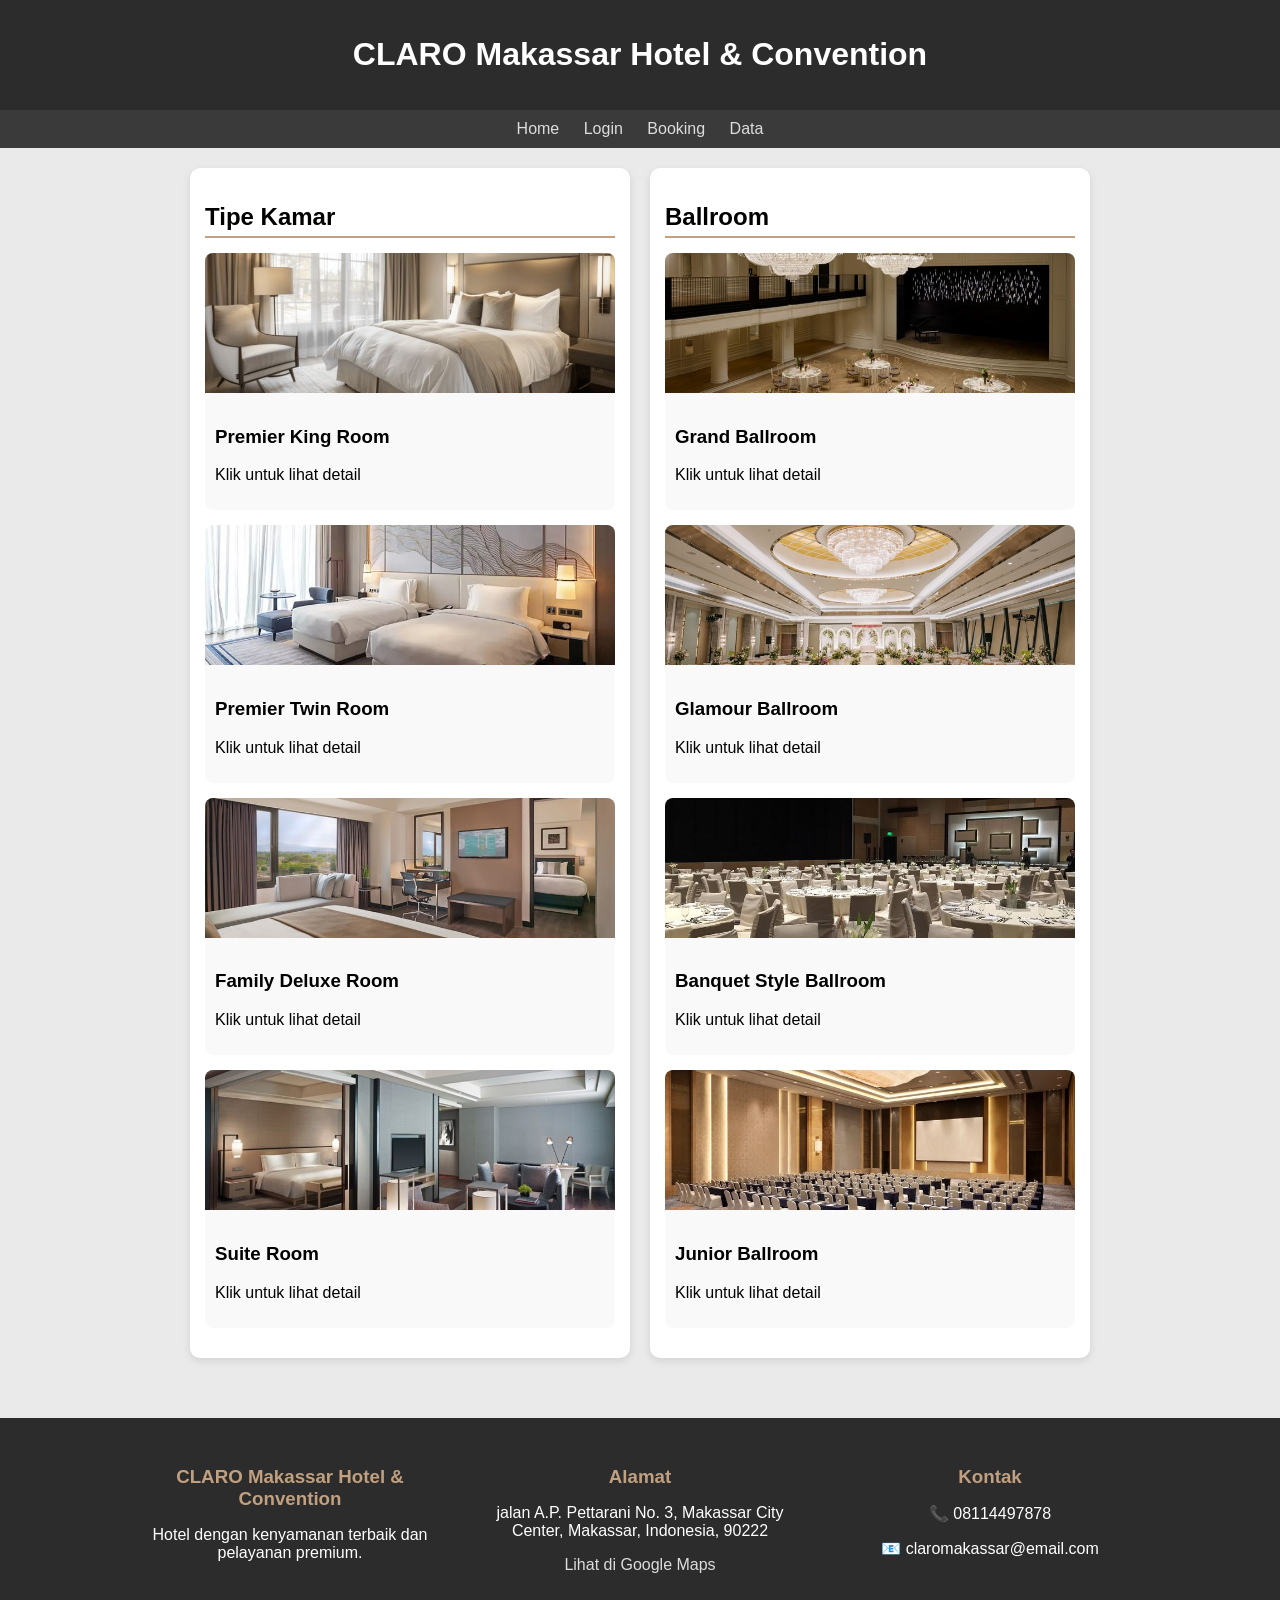
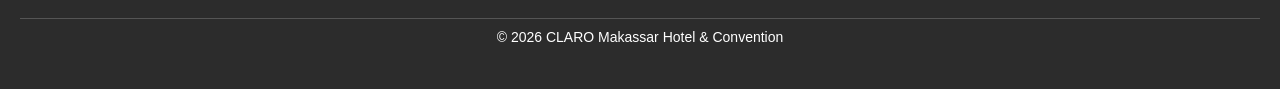
<file: Tamplate/index.html>
<!DOCTYPE html>
<html>
<head>
    <title>CLARO Makassar Hotel & Convention</title>
    <link rel="stylesheet" href="css/style.css">
</head>
<body>

<header>
    <h1>CLARO Makassar Hotel & Convention</h1>
</header>

<nav>
    <a href="index.html">Home</a>
    <a href="login.html">Login</a>
    <a href="form.html">Booking</a>
    <a href="table.html">Data</a>
</nav>

<div class="container">
    <div class="split-container">

        <!-- KIRI: TIPE KAMAR -->
        <div class="section-box">
            <h2>Tipe Kamar</h2>

            <a href="#king" class="item">
                <img src="images/king.jpg">
                <div class="item-content">
                    <h3>Premier King Room</h3>
                    <p>Klik untuk lihat detail</p>
                </div>
            </a>

            <a href="#twin" class="item">
                <img src="images/twin.jpg">
                <div class="item-content">
                    <h3>Premier Twin Room</h3>
                    <p>Klik untuk lihat detail</p>
                </div>
            </a>

            <a href="#family" class="item">
                <img src="images/family.jpg">
                <div class="item-content">
                    <h3>Family Deluxe Room</h3>
                    <p>Klik untuk lihat detail</p>
                </div>
            </a>

            <a href="#suite" class="item">
                <img src="images/suite.jpg">
                <div class="item-content">
                    <h3>Suite Room</h3>
                    <p>Klik untuk lihat detail</p>
                </div>
            </a>
        </div>

        <!-- KANAN: BALLROOM -->
        <div class="section-box">
            <h2>Ballroom</h2>

            <a href="#grand" class="item">
                <img src="images/grand.jpg">
                <div class="item-content">
                    <h3>Grand Ballroom</h3>
                    <p>Klik untuk lihat detail</p>
                </div>
            </a>

            <a href="#glamour" class="item">
                <img src="images/glamour.jpg">
                <div class="item-content">
                    <h3>Glamour Ballroom</h3>
                    <p>Klik untuk lihat detail</p>
                </div>
            </a>

            <a href="#banquet" class="item">
                <img src="images/banquet.jpg">
                <div class="item-content">
                    <h3>Banquet Style Ballroom</h3>
                    <p>Klik untuk lihat detail</p>
                </div>
            </a>

            <a href="#junior" class="item">
                <img src="images/junior.jpg">
                <div class="item-content">
                    <h3>Junior Ballroom</h3>
                    <p>Klik untuk lihat detail</p>
                </div>
            </a>
        </div>

    </div>
</div>

<!-- ================= POPUP ================= -->

<div id="king" class="modal">
    <div class="modal-content">
        <a href="#" class="close">&times;</a>
        <h2>Premier King Room</h2>
        <img src="images/king.jpg">
        <p>Kamar luas dengan 1 tempat tidur king size yang empuk dan nyaman, 
            didesain dengan interior modern elegan serta pencahayaan hangat yang menenangkan. 
            Dilengkapi dengan TV layar datar, AC, meja kerja, kamar mandi pribadi dengan shower air panas, 
            serta jendela besar yang memberikan pencahayaan alami. Cocok untuk tamu yang menginginkan 
            kenyamanan maksimal baik untuk istirahat maupun bekerja.</p>
        <p><b>Harga: Rp 950.000 / malam</b></p>
        <a href="form.html?room=Premier King Room" class="btn-book">Booking Now</a>
    </div>
</div>

<div id="twin" class="modal">
    <div class="modal-content">
        <a href="#" class="close">&times;</a>
        <h2>Premier Twin Room</h2>
        <img src="images/twin.jpg">
        <p>Kamar dengan 2 tempat tidur single yang nyaman, sangat cocok untuk teman, 
            rekan kerja, atau keluarga kecil. Memiliki desain minimalis modern dengan nuansa bersih dan rapi, 
            serta dilengkapi fasilitas seperti TV, AC, WiFi, dan kamar mandi pribadi. 
            Memberikan pengalaman menginap yang praktis namun tetap nyaman.</p>
        <p><b>Harga: Rp 900.000 / malam</b></p>
        <a href="form.html?room=Premier Twin Room" class="btn-book">Booking Now</a>
    </div>
</div>

<div id="family" class="modal">
    <div class="modal-content">
        <a href="#" class="close">&times;</a>
        <h2>Family Deluxe Room</h2>
        <img src="images/family.jpg">
        <p>Kamar yang dirancang khusus untuk keluarga dengan ukuran yang lebih luas dan area tambahan 
            untuk bersantai. Dilengkapi dengan tempat tidur besar, sofa atau ruang duduk, 
            serta fasilitas lengkap untuk menunjang kenyamanan selama menginap. 
            Cocok untuk liburan keluarga dengan suasana hangat dan nyaman seperti di rumah sendiri.</p>
        <p><b>Harga: Rp 1.200.000 / malam</b></p>
        <a href="form.html?room=Family Deluxe Room" class="btn-book">Booking Now</a>
    </div>
</div>

<div id="suite" class="modal">
    <div class="modal-content">
        <a href="#" class="close">&times;</a>
        <h2>Suite Room</h2>
        <img src="images/suite.jpg">
        <p>Kamar premium dengan fasilitas eksklusif yang terdiri dari ruang tidur dan 
            ruang tamu terpisah. Mengusung desain mewah dan modern, kamar ini memberikan 
            pengalaman menginap kelas atas dengan kenyamanan maksimal. 
            Cocok untuk tamu VIP, pasangan, atau yang ingin menikmati suasana lebih privat dan elegan.</p>
        <p><b>Harga: Rp 1.800.000 / malam</b></p>
        <a href="form.html?room=Suite Room" class="btn-book">Booking Now</a>
    </div>
</div>

<div id="grand" class="modal">
    <div class="modal-content">
        <a href="#" class="close">&times;</a>
        <h2>Grand Ballroom</h2>
        <img src="images/grand.jpg">
        <p>Ballroom terbesar dengan kapasitas besar, dilengkapi dekorasi mewah seperti chandelier, 
            panggung utama, dan pencahayaan profesional. Cocok untuk acara besar seperti pernikahan, wisuda, atau konferensi. 
            Ruangan ini memberikan kesan megah dan berkelas untuk setiap acara.</p>
        <p><b>Harga: Rp 30.000.000</b></p>
        <a href="form.html?room=Grand Ballroom" class="btn-book">Booking Now</a>
    </div>
</div>

<div id="glamour" class="modal">
    <div class="modal-content">
        <a href="#" class="close">&times;</a>
        <h2>Glamour Ballroom</h2>
        <img src="images/glamour.jpg">
        <p>Ballroom dengan desain interior elegan dan sentuhan artistik modern, 
            memberikan suasana glamor yang cocok untuk acara formal maupun semi-formal. 
            Dapat digunakan untuk pesta, gathering, atau acara perusahaan dengan suasana eksklusif.</p>
        <p><b>Harga: Rp 25.000.000</b></p>
        <a href="form.html?room=Glamour Ballroom" class="btn-book">Booking Now</a>
    </div>
</div>

<div id="banquet" class="modal">
    <div class="modal-content">
        <a href="#" class="close">&times;</a>
        <h2>Banquet Style Ballroom</h2>
        <img src="images/banquet.jpg">
        <p>Ballroom dengan pengaturan meja makan (round table) yang rapi dan nyaman, 
            cocok untuk acara makan malam, seminar, atau gathering. 
            Dilengkapi dengan fasilitas sound system dan pencahayaan yang mendukung suasana acara.</p>
        <p><b>Harga: Rp 18.500.000</b></p>
        <a href="form.html?room=Banquet Style Ballroom" class="btn-book">Booking Now</a>
    </div>
</div>

<div id="junior" class="modal">
    <div class="modal-content">
        <a href="#" class="close">&times;</a>
        <h2>Junior Ballroom</h2>
        <img src="images/junior.jpg">
        <p>Ballroom dengan ukuran lebih kecil namun tetap elegan, cocok untuk meeting, workshop, 
            atau acara privat dengan jumlah tamu terbatas. 
            Memberikan suasana profesional namun tetap nyaman.</p>
        <p><b>Harga: Rp 15.000.000</b></p>
        <a href="form.html?room=Junior Ballroom" class="btn-book">Booking Now</a>
    </div>
</div>

<footer class="footer">
    <div class="footer-container">

        <div class="footer-box">
            <h3>CLARO Makassar Hotel & Convention</h3>
            <p>Hotel dengan kenyamanan terbaik dan pelayanan premium.</p>
        </div>

        <div class="footer-box">
            <h3>Alamat</h3>
            <p>jalan A.P. Pettarani No. 3, Makassar City Center, Makassar, Indonesia, 90222</p>
            <a href="https://maps.app.goo.gl/2T95rLe6hyMiD7p26" target="_blank">
                Lihat di Google Maps
            </a>
        </div>

        <div class="footer-box">
            <h3>Kontak</h3>
            <p>📞 08114497878</p>
            <p>📧 claromakassar@email.com</p>
        </div>

    </div>

    <p class="footer-bottom">© 2026 CLARO Makassar Hotel & Convention</p>
</footer>

</body>
</html>
</file>
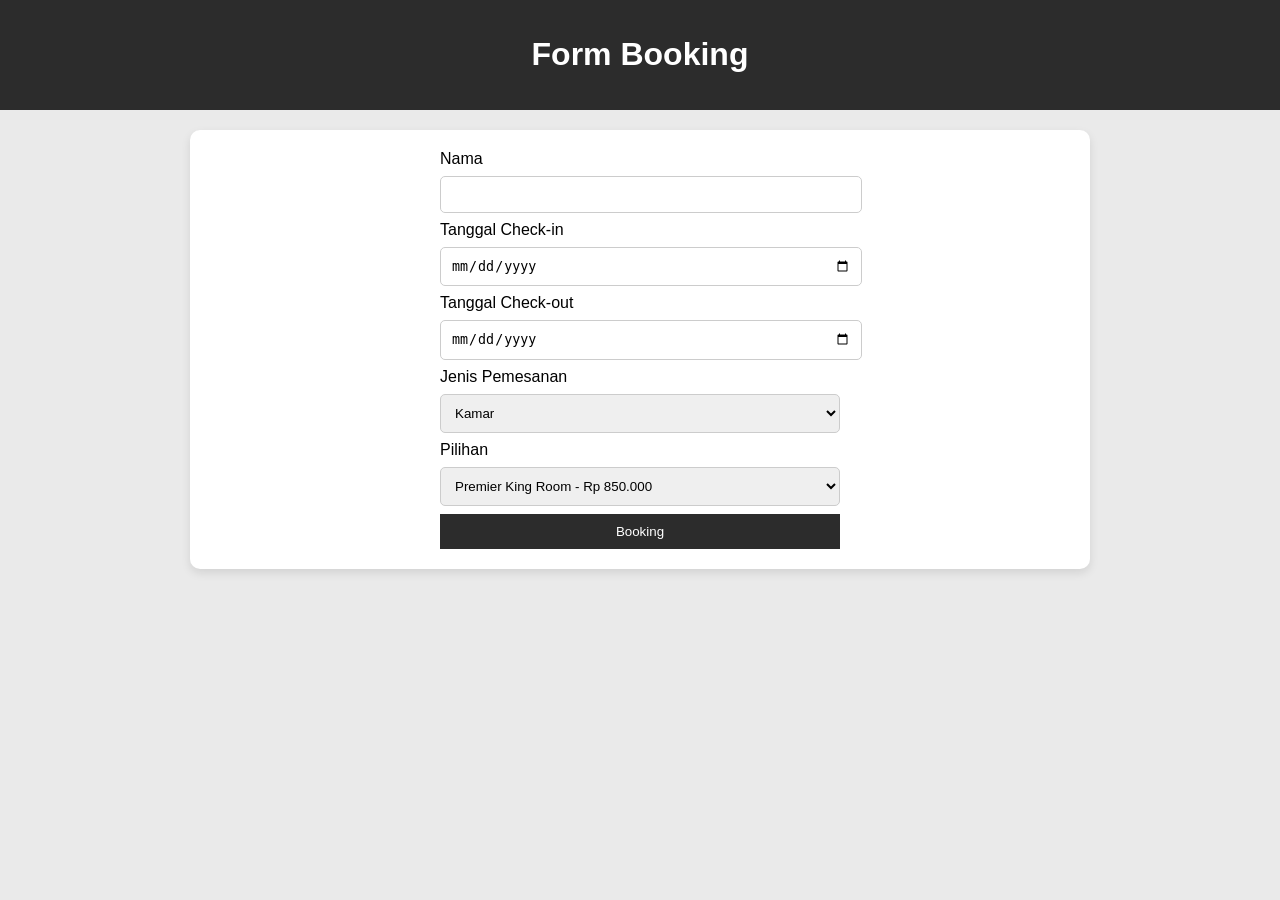
<file: Tamplate/form.html>
<!DOCTYPE html>
<html>
<head>
    <title>Booking - CLARO Makassar Hotel & Convention</title>
    <link rel="stylesheet" href="css/style.css">
</head>
<body>

<header>
    <h1>Form Booking</h1>
</header>

<div class="container">
    <div class="card">
        <form>

            <label>Nama</label>
            <input type="text" required>

            <label>Tanggal Check-in</label>
            <input type="date" required>

            <label>Tanggal Check-out</label>
            <input type="date" required>

            <label>Jenis Pemesanan</label>
            <select>
                <option>Kamar</option>
                <option>Ballroom</option>
            </select>

            <label>Pilihan</label>
            <select>
                <optgroup label="Tipe Kamar">
                    <option>Premier King Room - Rp 850.000</option>
                    <option>Premier Twin Room - Rp 800.000</option>
                    <option>Family Deluxe Room - Rp 1.200.000</option>
                    <option>Suite Room - Rp 1.800.000</option>
                </optgroup>

                <optgroup label="Ballroom">
                    <option>Grand Ballroom - Rp 10.000.000</option>
                    <option>Glamour Ballroom - Rp 8.000.000</option>
                    <option>Banquet Style Ballroom - Rp 6.500.000</option>
                    <option>Junior Ballroom - Rp 4.000.000</option>
                </optgroup>
            </select>

            <button type="submit">Booking</button>

        </form>
    </div>
</div>

<script>
function ubahPilihan() {
    let jenis = document.getElementById("jenis").value;

    document.getElementById("kamarBox").style.display = "none";
    document.getElementById("ballroomBox").style.display = "none";

    if (jenis === "kamar") {
        document.getElementById("kamarBox").style.display = "block";
    } else if (jenis === "ballroom") {
        document.getElementById("ballroomBox").style.display = "block";
    }
}
</script>

</body>
</html>
</file>
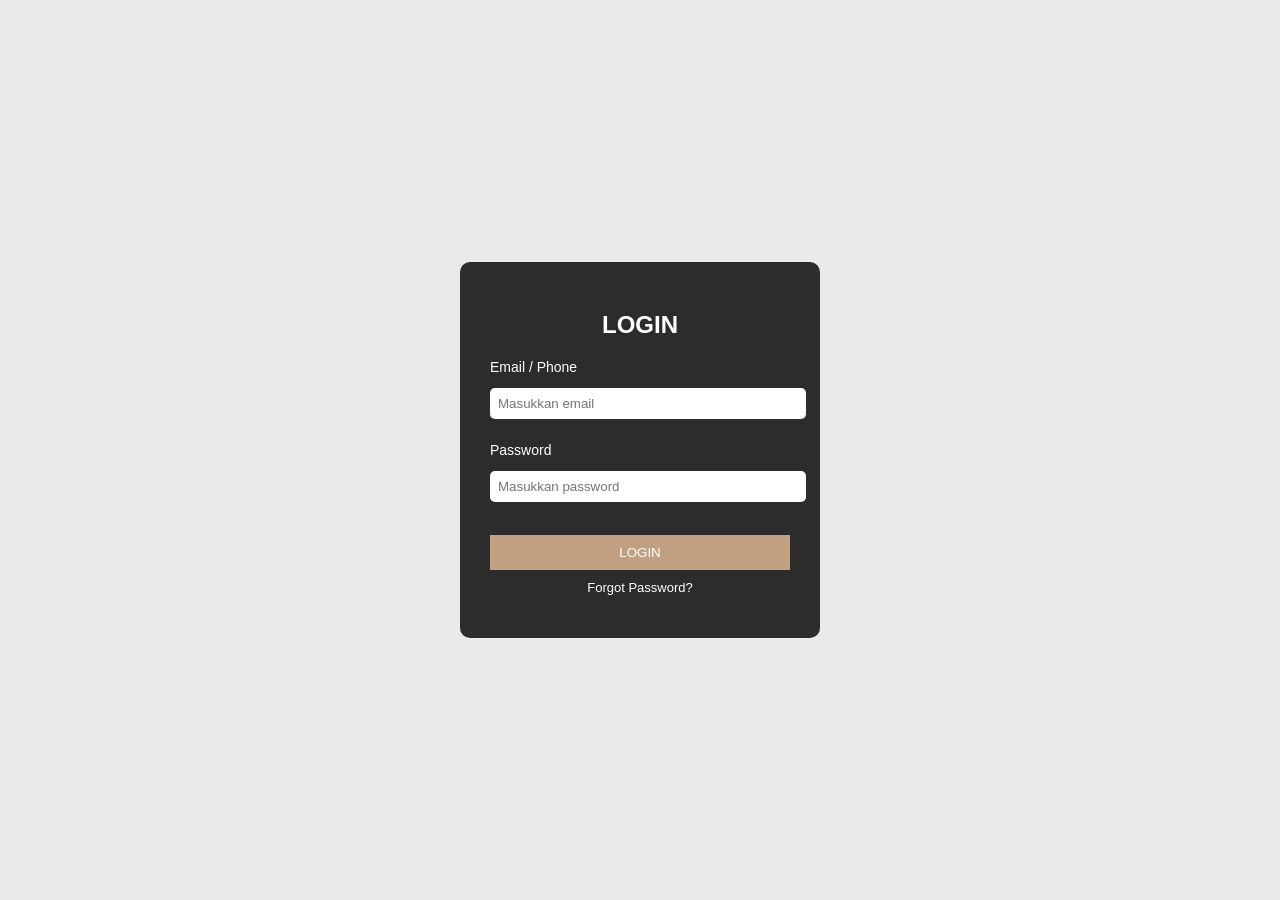
<file: Tamplate/login.html>
<!DOCTYPE html>
<html>
<head>
    <title>Login - CLARO Makassar Hotel & Convention</title>
    <link rel="stylesheet" href="css/style.css">
</head>
<body>

<div class="login-container">

    <div class="login-box">
        <h2>LOGIN</h2>

        <form>
            <div class="input-group">
                <label>Email / Phone</label>
                <input type="text" placeholder="Masukkan email">
            </div>

            <div class="input-group">
                <label>Password</label>
                <input type="password" placeholder="Masukkan password">
            </div>

            <button type="submit">LOGIN</button>

            <p class="forgot">Forgot Password?</p>
        </form>
    </div>

</div>

</body>
</html>
</file>
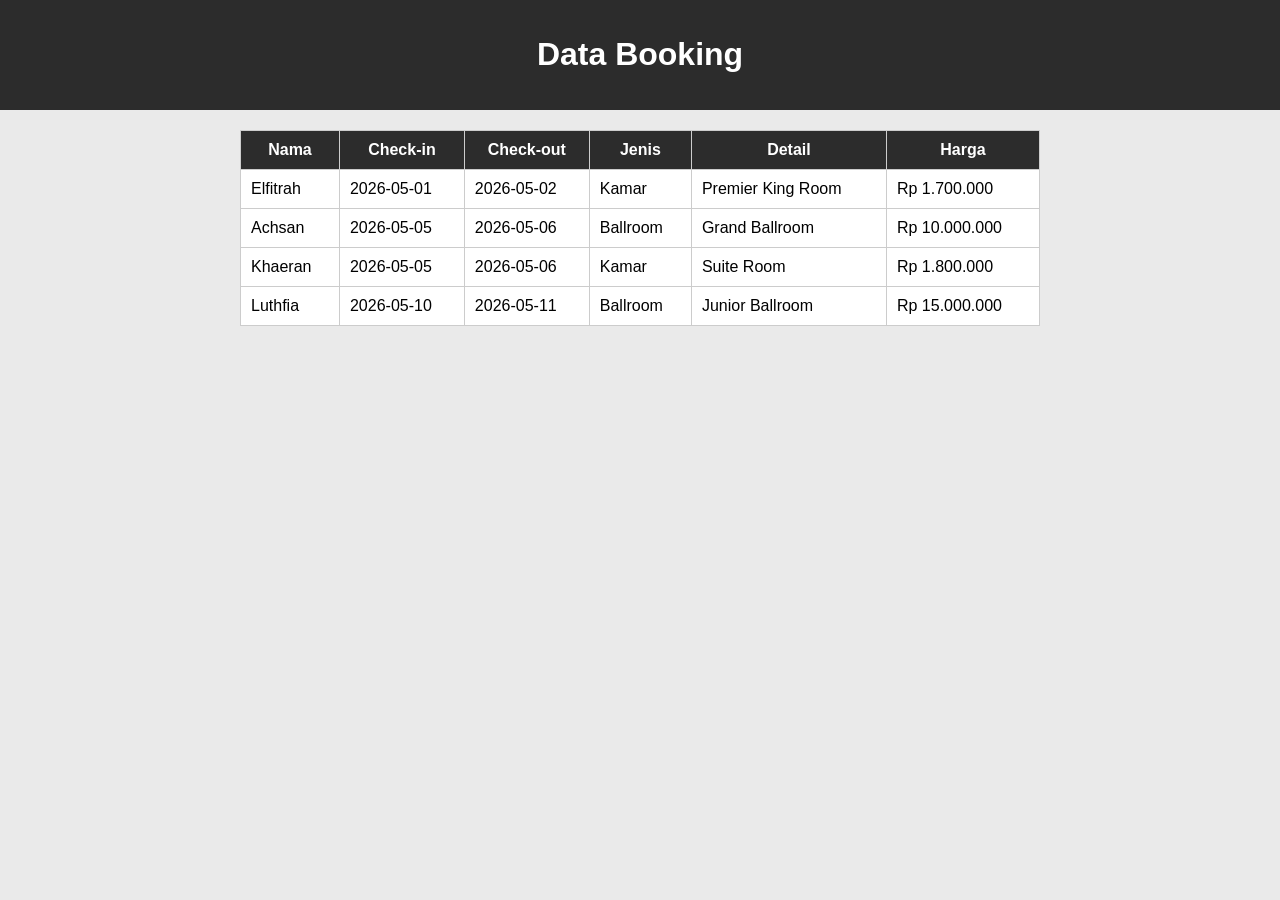
<file: Tamplate/table.html>
<!DOCTYPE html>
<html>
<head>
    <title>Data Booking - CLARO Makassar Hotel & Convention</title>
    <link rel="stylesheet" href="css/style.css">
</head>
<body>

<header>
    <h1>Data Booking</h1>
</header>

<div class="container">
    <table>
    <tr>
        <th>Nama</th>
        <th>Check-in</th>
        <th>Check-out</th>
        <th>Jenis</th>
        <th>Detail</th>
        <th>Harga</th>
    </tr>

    <tr>
        <td>Elfitrah</td>
        <td>2026-05-01</td>
        <td>2026-05-02</td>
        <td>Kamar</td>
        <td>Premier King Room</td>
        <td>Rp 1.700.000</td>
    </tr>

    <tr>
        <td>Achsan</td>
        <td>2026-05-05</td>
        <td>2026-05-06</td>
        <td>Ballroom</td>
        <td>Grand Ballroom</td>
        <td>Rp 10.000.000</td>
    </tr>

    <tr>
        <td>Khaeran</td>
        <td>2026-05-05</td>
        <td>2026-05-06</td>
        <td>Kamar</td>
        <td>Suite Room</td>
        <td>Rp 1.800.000</td>
    </tr>

    <tr>
        <td>Luthfia</td>
        <td>2026-05-10</td>
        <td>2026-05-11</td>
        <td>Ballroom</td>
        <td>Junior Ballroom</td>
        <td>Rp 15.000.000</td>
    </tr>
    </table>
</div>

</body>
</html>
</file>
<file: Tamplate/css/style.css>
body {
    margin: 0;
    font-family: 'Segoe UI', sans-serif;
    background: #eaeaea;
}

/* HEADER */
header {
    background: #2c2c2c;
    color: white;
    padding: 15px;
    text-align: center;
}

/* NAVBAR */
nav {
    background: #3a3a3a;
    padding: 10px;
    text-align: center;
}

nav a {
    color: #ddd;
    margin: 10px;
    text-decoration: none;
}

nav a:hover {
    color: #c0a080;
}

/* CONTAINER BIAR TIDAK MELEBAR */
.container {
    max-width: 900px;
    margin: auto;
    padding: 20px;
}

/* CARD */
.card {
    background: white;
    border-radius: 10px;
    overflow: hidden;
    margin-bottom: 20px;
    box-shadow: 0 4px 10px rgba(0,0,0,0.1);
    padding: 20px;
}

/* GAMBAR KAMAR */
.card img {
    width: 100%;
    height: 180px;
    object-fit: cover;
}

/* ISI CARD */
.card-content {
    padding: 15px;
}

/* BUTTON */
button {
    background: #2c2c2c;
    color: white;
    padding: 10px;
    border: none;
    width: 100%;
    cursor: pointer;
}

button:hover {
    background: #c0a080;
}

/* FORM */
form {
    max-width: 400px;
    margin: auto;
}

input, select, textarea {
    width: 100%;
    padding: 10px;
    margin: 8px 0;
    border: 1px solid #ccc;
    border-radius: 5px;
}

/* TABLE */
table {
    width: 100%;
    max-width: 800px;
    margin: auto;
    border-collapse: collapse;
    background: white;
}

th {
    background: #2c2c2c;
    color: white;
}

th, td {
    padding: 10px;
    border: 1px solid #ccc;
}

/* FOOTER */
footer {
    background: #2c2c2c;
    color: white;
    text-align: center;
    padding: 10px;
}

.split-container {
    display: grid;
    grid-template-columns: 1fr 1fr;
    gap: 20px;
}

.section-box {
    background: #ffffff;
    padding: 15px;
    border-radius: 10px;
    box-shadow: 0 3px 8px rgba(0,0,0,0.1);
}

.section-box h2 {
    border-bottom: 2px solid #c0a080;
    padding-bottom: 5px;
    margin-bottom: 15px;
}

.item {
    margin-bottom: 15px;
    border-radius: 8px;
    overflow: hidden;
    background: #f9f9f9;
}

.item img {
    width: 100%;
    height: 140px;
    object-fit: cover;
}

.item-content {
    padding: 10px;
}

.item {
    display: block;
    text-decoration: none;
    color: black;
}

.modal {
    display: none;
    position: fixed;
    top: 0;
    left: 0;
    width: 100%;
    height: 100%;
    background: rgba(0,0,0,0.7);
}

.modal:target {
    display: block;
}

.modal-content {
    background: white;
    margin: 5% auto;
    padding: 20px;
    width: 70%;
    max-width: 600px;
    border-radius: 10px;
    text-align: center;
    max-height: 80vh;   
    overflow-y: auto;   
}

.modal-content img {
    width: 100%;
    border-radius: 10px;
}

.close {
    float: right;
    font-size: 25px;
    text-decoration: none;
    color: black;
}

/* BACKGROUND LOGIN */
.login-container {
    height: 100vh;
    display: flex;
    justify-content: center;
    align-items: center;
    background: #eaeaea;
}

/* BOX LOGIN */
.login-box {
    background: #2c2c2c;
    padding: 30px;
    border-radius: 10px;
    width: 300px;
    color: white;
    text-align: center;
}

/* TITLE */
.login-box h2 {
    margin-bottom: 20px;
}

/* INPUT GROUP (BIAR RAPI KE BAWAH) */
.input-group {
    text-align: left;
    margin-bottom: 15px;
}

.input-group label {
    display: block;
    margin-bottom: 5px;
    font-size: 14px;
}

/* INPUT */
.input-group input {
    width: 100%;
    padding: 8px;
    border-radius: 5px;
    border: none;
}

/* BUTTON */
.login-box button {
    width: 100%;
    padding: 10px;
    background: #c0a080;
    border: none;
    color: white;
    cursor: pointer;
    margin-top: 10px;
}

.login-box button:hover {
    background: #a67c52;
}

/* FORGOT PASSWORD */
.forgot {
    margin-top: 10px;
    font-size: 13px;
    cursor: pointer;
}

.forgot:hover {
    color: #4da6ff; /* jadi biru saat disentuh */
}

.btn-book {
    display: inline-block;
    margin-top: 12px;
    padding: 10px 18px;
    background-color: #c59d5f;
    color: white;
    text-decoration: none;
    border-radius: 6px;
    font-weight: bold;
    transition: 0.3s;
}

.btn-book:hover {
    background-color: #a67c3d;
}

/* FOOTER */
.footer {
    background: #2c2c2c;
    color: white;
    margin-top: 40px;
    padding: 30px 20px;
}

.footer-container {
    max-width: 1000px;
    margin: auto;
    display: flex;
    justify-content: space-between;
    flex-wrap: wrap;
}

.footer-box {
    width: 30%;
    min-width: 200px;
    margin-bottom: 20px;
}

.footer-box h3 {
    margin-bottom: 10px;
    color: #c0a080;
}

.footer-box a {
    color: #ddd;
    text-decoration: none;
}

.footer-box a:hover {
    color: #c0a080;
}

/* BAGIAN PALING BAWAH */
.footer-bottom {
    text-align: center;
    border-top: 1px solid #555;
    padding-top: 10px;
    margin-top: 20px;
    font-size: 14px;
}
</file>
